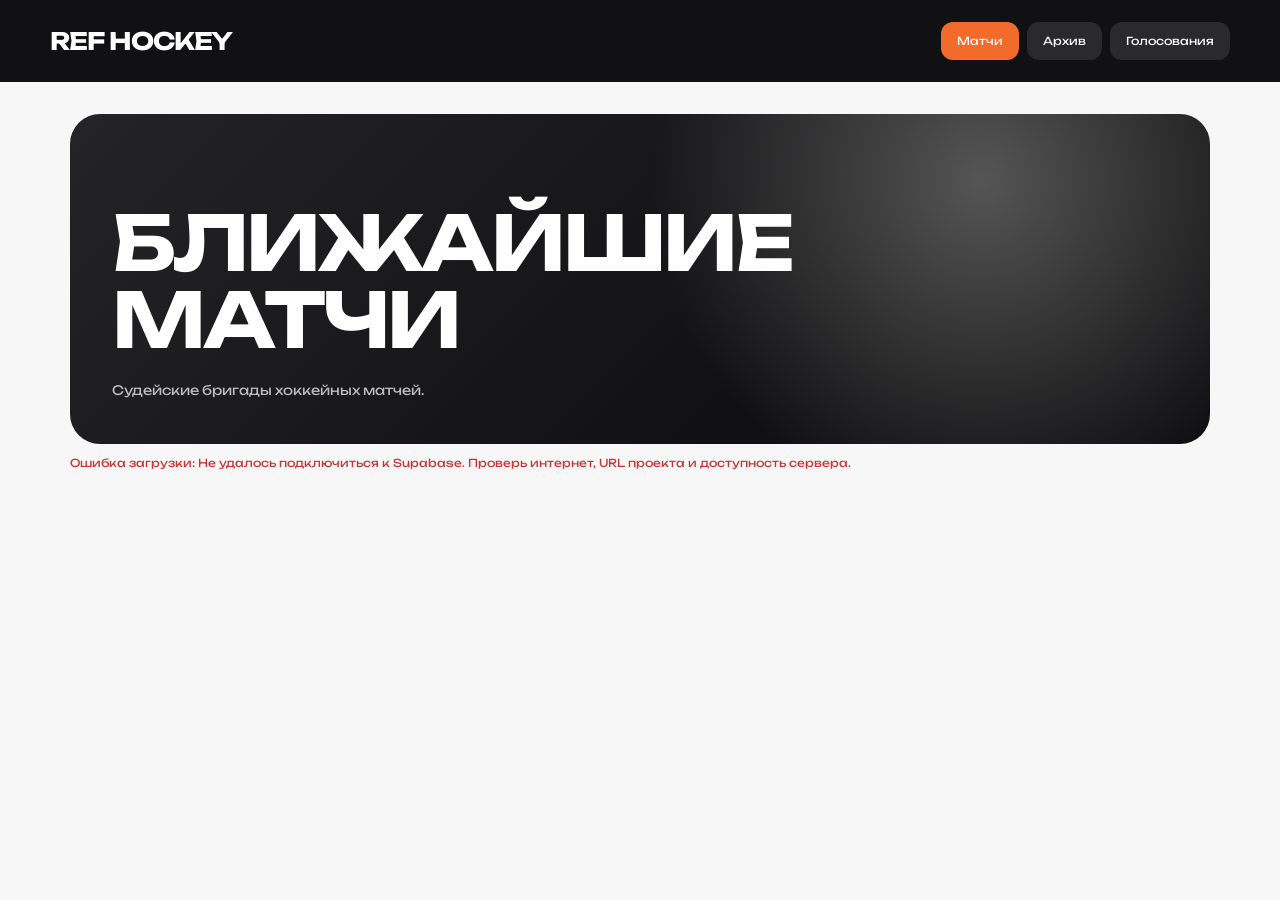
<file: index.html>
<!doctype html>
<html lang="ru">

<head>
<meta charset="UTF-8">
<meta name="viewport" content="width=device-width,initial-scale=1">
<title>REF HOCKEY</title>
<link rel="stylesheet" href="style.css">
</head>

<body>

<header class="top">
  <div class="top-inner">
    <a class="logo" href="index.html">REF HOCKEY</a>

    <nav class="nav">
      <a id="matchesTab" href="index.html">Матчи</a>
      <a id="archiveTab" href="index.html?archive=1">Архив</a>
      <a id="pollsTab" href="index.html?polls=1">Голосования</a>
    </nav>
  </div>
</header>

<main class="wrap">

  <section class="hero">
    <div>
      <h1 id="pageTitle">БЛИЖАЙШИЕ МАТЧИ</h1>
      <p id="pageSubtitle">Судейские бригады хоккейных матчей.</p>
    </div>
  </section>

  <section id="birthdayGreeting" hidden style="
    background:linear-gradient(135deg,#111113,#29272b);
    color:#fff;
    border:1px solid #f36b2b;
    border-radius:22px;
    padding:30px 24px;
    margin:22px 0 28px;
    text-align:center;
  ">
    <div style="font-size:34px;margin-bottom:12px;">🎂</div>

    <div style="
      color:#f36b2b;
      font-size:11px;
      letter-spacing:2px;
      margin-bottom:14px;
    ">18 ОКТЯБРЯ</div>

    <h2 style="
      font-size:clamp(22px,4vw,36px);
      line-height:1.3;
      margin:0 0 12px;
    ">С ДНЁМ РОЖДЕНИЯ!</h2>

    <div style="
      color:#f36b2b;
      font-size:clamp(19px,3vw,27px);
      font-weight:700;
      margin-bottom:8px;
    ">ИВАН ФРОЛОВ</div>

    <div style="color:#c5c5c8;font-size:12px;margin-bottom:20px;">
      Инспектор хоккейных судей
    </div>

    <div style="
      max-width:650px;
      margin:auto;
      font-size:13px;
      line-height:1.9;
      color:#eeeeef;
    ">
      Желаем крепкого здоровья, благополучия, успехов в работе,
      справедливых решений и новых достижений в хоккее!
      Пусть каждый сезон приносит поводы для гордости,
      а рядом всегда будет надёжная команда.
    </div>

    <div style="
      color:#f36b2b;
      font-size:10px;
      letter-spacing:3px;
      margin-top:24px;
    ">REF HOCKEY</div>
  </section>

  <div id="status" class="status">Загрузка...</div>

  <section id="matches" class="matches"></section>

  <section id="polls" class="polls hidden"></section>

</main>

<script src="config.js"></script>

<script>

"use strict";

/* --------------------------------
   РЕЖИМЫ СТРАНИЦЫ
-------------------------------- */

const params = new URLSearchParams(location.search);

const archiveMode = params.get("archive") === "1";
const pollsMode = params.get("polls") === "1";

const statusBox = document.getElementById("status");
const matchesBox = document.getElementById("matches");
const pollsBox = document.getElementById("polls");
const pageTitle = document.getElementById("pageTitle");
const pageSubtitle = document.getElementById("pageSubtitle");

const POLL_LOGIN_KEY = "ref_hockey_poll_login";

let currentRefereeLogin = "";
let currentRefereeId = null;
let currentRefereeName = "";

let selectedPollOptions = {};

/* --------------------------------
   ДЕНЬ РОЖДЕНИЯ
-------------------------------- */

function updateBirthdayGreeting(){

  const greeting =
    document.getElementById("birthdayGreeting");

  if(!greeting) return;

  const parts = new Intl.DateTimeFormat("en-GB", {
    timeZone:"Europe/Moscow",
    year:"numeric",
    month:"2-digit",
    day:"2-digit"
  }).formatToParts(new Date());

  const dateParts = {};

  parts.forEach(part => {
    dateParts[part.type] = part.value;
  });

  const today =
    `${dateParts.year}-${dateParts.month}-${dateParts.day}`;

  greeting.hidden = today !== "2026-10-18";
}

updateBirthdayGreeting();
setInterval(updateBirthdayGreeting,60000);

/* --------------------------------
   НАВИГАЦИЯ
-------------------------------- */

function renderNavigation(){

  document.getElementById("matchesTab")
    .classList.toggle("active",!archiveMode && !pollsMode);

  document.getElementById("archiveTab")
    .classList.toggle("active",archiveMode);

  document.getElementById("pollsTab")
    .classList.toggle("active",pollsMode);

  matchesBox.classList.toggle("hidden",pollsMode);
  pollsBox.classList.toggle("hidden",!pollsMode);

  if(pollsMode){

    pageTitle.textContent = "ГОЛОСОВАНИЯ";
    pageSubtitle.textContent =
      "Выбор судей. Результаты доступны в реальном времени.";

  }else if(archiveMode){

    pageTitle.textContent = "АРХИВ МАТЧЕЙ";
    pageSubtitle.textContent =
      "Завершённые хоккейные матчи и судейские бригады.";

  }else{

    pageTitle.textContent = "БЛИЖАЙШИЕ МАТЧИ";
    pageSubtitle.textContent =
      "Судейские бригады хоккейных матчей.";

  }
}

/* --------------------------------
   МАТЧИ И АРХИВ
-------------------------------- */

async function loadMatches(){

  try{

    const matches = await api(
      "matches?select=*&order=match_date.asc,match_time.asc"
    );

    const filtered = matches.filter(match =>
      archiveMode
        ? isArchived(match)
        : !isArchived(match)
    );

    statusBox.className = "status";
    statusBox.textContent = "";

    if(!filtered.length){

      matchesBox.innerHTML = `
        <div class="empty">
          ${
            archiveMode
              ? "В архиве пока нет матчей."
              : "Ближайших матчей пока нет."
          }
        </div>
      `;

      return;
    }

    matchesBox.innerHTML = filtered.map(match => `

      <article
        class="match-card"
        onclick="location.href='match.html?id=${encodeURIComponent(match.id)}'"
      >

        <div class="match-date">
          ${esc(formatDateWithWeekday(match.match_date))}
        </div>

        <div class="teams">
          ${esc(match.team1)}
          —
          ${esc(match.team2)}
        </div>

        <div class="match-meta">
          ${match.match_time ? esc(match.match_time) : ""}
          ${match.place ? `<br>${esc(match.place)}` : ""}
        </div>

      </article>

    `).join("");

  }catch(error){

    statusBox.className = "status error";
    statusBox.textContent =
      "Ошибка загрузки: " + error.message;

  }
}

/* --------------------------------
   ФОРМАТИРОВАНИЕ ДЕДЛАЙНА
-------------------------------- */

function formatPollDeadline(value){

  if(!value) return "Не указано";

  const date = new Date(value);

  if(Number.isNaN(date.getTime())){
    return "Не удалось определить дату";
  }

  return new Intl.DateTimeFormat("ru-RU",{
    timeZone:"Europe/Moscow",
    day:"2-digit",
    month:"long",
    year:"numeric",
    hour:"2-digit",
    minute:"2-digit"
  }).format(date) + " МСК";
}

/* --------------------------------
   ВХОД ПО ЛОГИНУ
-------------------------------- */

async function resolveRefereeLogin(login){

  const referees = await api(
    "referees?select=id,name&login=eq." +
    encodeURIComponent(login)
  );

  if(!referees || !referees.length){
    throw new Error("Судья с таким логином не найден.");
  }

  currentRefereeId = referees[0].id;
  currentRefereeName = referees[0].name || "Судья";
  currentRefereeLogin = login;

}

async function loginPollUser(event){

  event.preventDefault();

  const form = event.currentTarget;
  const input = form.elements.login;
  const button = form.querySelector("button");

  const login = input.value.trim().toUpperCase();

  if(!/^[A-Z]{2}[0-9]{2}$/.test(login)){

    statusBox.className = "status error";
    statusBox.textContent =
      "Введите логин из двух английских букв и двух цифр.";

    return;

  }

  button.disabled = true;
  button.textContent = "ПРОВЕРКА...";

  try{

    await resolveRefereeLogin(login);

    sessionStorage.setItem(POLL_LOGIN_KEY,login);

    selectedPollOptions = {};

    await loadPolls();

    statusBox.className = "status ok";
    statusBox.textContent =
      "Вход выполнен. Теперь можно выбирать варианты.";

  }catch(error){

    currentRefereeId = null;
    currentRefereeName = "";
    currentRefereeLogin = "";

    statusBox.className = "status error";
    statusBox.textContent = error.message;

    button.disabled = false;
    button.textContent = "ВОЙТИ";

  }

}

async function logoutPollUser(){

  sessionStorage.removeItem(POLL_LOGIN_KEY);

  currentRefereeLogin = "";
  currentRefereeId = null;
  currentRefereeName = "";

  selectedPollOptions = {};

  statusBox.className = "status";
  statusBox.textContent = "Вы вышли из аккаунта.";

  await loadPolls();

}

/* --------------------------------
   ПАНЕЛЬ ВХОДА
-------------------------------- */

function renderPollLogin(){

  if(currentRefereeId){

    return `

      <section class="poll-login-panel logged-in">

        <div class="poll-login-info">

          <div class="poll-login-label">
            ВЫ ВОШЛИ КАК
          </div>

          <div class="poll-login-name">
            ${esc(currentRefereeName)}
          </div>

          <div class="poll-login-code">
            ${esc(currentRefereeLogin)}
          </div>

        </div>

        <button
          class="poll-logout"
          type="button"
          onclick="logoutPollUser()"
        >
          ВЫЙТИ
        </button>

      </section>

    `;

  }

  return `

    <section class="poll-login-panel">

      <div class="poll-login-info">

        <div class="poll-login-label">
          УЧАСТИЕ В ГОЛОСОВАНИЯХ
        </div>

        <div class="poll-login-heading">
          Войдите по логину судьи
        </div>

        <div class="poll-login-description">
          Логин сохранится на этом устройстве до завершения сессии.
        </div>

      </div>

      <form
        class="poll-login-form"
        onsubmit="loginPollUser(event)"
      >

        <input
          name="login"
          type="text"
          maxlength="4"
          minlength="4"
          pattern="[A-Za-z]{2}[0-9]{2}"
          placeholder="Например, XJ70"
          autocomplete="off"
          autocapitalize="characters"
          required
          oninput="this.value=this.value.toUpperCase()"
        >

        <button class="btn" type="submit">
          ВОЙТИ
        </button>

      </form>

    </section>

  `;

}

/* --------------------------------
   ЗАГРУЗКА ГОЛОСОВАНИЙ
-------------------------------- */

async function loadPolls(){

  statusBox.className = "status";
  statusBox.textContent = "Загрузка голосований...";
  pollsBox.innerHTML = "";

  try{

    const savedLogin =
      sessionStorage.getItem(POLL_LOGIN_KEY);

    if(savedLogin){

      try{

        await resolveRefereeLogin(savedLogin);

      }catch(error){

        sessionStorage.removeItem(POLL_LOGIN_KEY);

        currentRefereeLogin = "";
        currentRefereeId = null;
        currentRefereeName = "";

      }

    }else{

      currentRefereeLogin = "";
      currentRefereeId = null;
      currentRefereeName = "";

    }

    const polls = await api(
      "polls?select=*&is_published=eq.true&order=created_at.desc"
    );

    const referees = await api(
      "referees?select=id,name&order=name.asc"
    );

    const refereeNames = new Map(
      referees.map(referee => [
        String(referee.id),
        referee.name
      ])
    );

    if(!polls || !polls.length){

      statusBox.textContent = "";

      pollsBox.innerHTML =
        renderPollLogin() + `
          <div class="empty">
            Опубликованных голосований пока нет.
          </div>
        `;

      return;

    }

    const pollData = await Promise.all(
      polls.map(async poll => {

        const [options,votes] = await Promise.all([

          api(
            "poll_options?select=id,poll_id,label,option_date,games_count,is_unavailable" +
            "&poll_id=eq." + encodeURIComponent(poll.id) +
            "&order=created_at.asc"
          ),

          api(
            "poll_votes?select=referee_id,option_id,updated_at" +
            "&poll_id=eq." + encodeURIComponent(poll.id)
          )

        ]);

        return {
          poll,
          options:options || [],
          votes:votes || []
        };

      })
    );

    selectedPollOptions = {};

    if(currentRefereeId){

      pollData.forEach(data => {

        selectedPollOptions[String(data.poll.id)] =
          data.votes
            .filter(vote =>
              String(vote.referee_id) === String(currentRefereeId)
            )
            .map(vote => String(vote.option_id));

      });

    }

    statusBox.textContent = "";

    pollsBox.innerHTML =
      renderPollLogin() +
      pollData.map(data =>
        renderPoll(data,refereeNames)
      ).join("");

  }catch(error){

    statusBox.className = "status error";
    statusBox.textContent =
      "Ошибка загрузки голосований: " + error.message;

    pollsBox.innerHTML = `
      <div class="empty">
        Не удалось загрузить голосования.
      </div>
    `;

  }

}

/* --------------------------------
   ОТРИСОВКА ОДНОГО ГОЛОСОВАНИЯ
-------------------------------- */

function renderPoll(data,refereeNames){

  const poll = data.poll;
  const options = data.options;
  const votes = data.votes;

  const closed =
    !poll.closes_at ||
    new Date(poll.closes_at).getTime() <= Date.now();

  // Считаем уникальных участников, а не количество выбранных вариантов.
  const participants = new Set(
    votes.map(vote => String(vote.referee_id))
  );

  const totalParticipants = participants.size;

  const myOptions =
    selectedPollOptions[String(poll.id)] || [];

  const votersByOption = new Map();

  options.forEach(option => {
    votersByOption.set(String(option.id),[]);
  });

  votes.forEach(vote => {

    const key = String(vote.option_id);

    if(!votersByOption.has(key)){
      votersByOption.set(key,[]);
    }

    const name =
      refereeNames.get(String(vote.referee_id)) ||
      "Судья";

    votersByOption.get(key).push(name);

  });

  const optionsHTML = options.map(option => {

    const optionVotes = votes.filter(
      vote => String(vote.option_id) === String(option.id)
    );

    const count = new Set(
      optionVotes.map(vote => String(vote.referee_id))
    ).size;

    const percent = totalParticipants
      ? Math.round(count / totalParticipants * 100)
      : 0;

    const voters = (votersByOption.get(String(option.id)) || [])
      .sort((a,b) => a.localeCompare(b,"ru"));

    const isSelected =
      myOptions.includes(String(option.id));

    const details = [];

    if(option.option_date){

      const date = new Date(
        option.option_date + "T00:00:00"
      );

      if(!Number.isNaN(date.getTime())){

        details.push(
          new Intl.DateTimeFormat("ru-RU",{
            day:"2-digit",
            month:"long"
          }).format(date)
        );

      }

    }

    if(Number(option.games_count) > 0){

      details.push(
        option.games_count + " " +
        getGamesWord(Number(option.games_count))
      );

    }

    const canChoose =
      !closed && Boolean(currentRefereeId);

    return `

      <label
        class="poll-option ${isSelected ? "is-selected" : ""} ${!canChoose ? "is-disabled" : ""}"
        data-poll-id="${esc(poll.id)}"
        data-option-id="${esc(option.id)}"
      >

        <input
          class="poll-option-input"
          type="checkbox"
          value="${esc(option.id)}"
          ${isSelected ? "checked" : ""}
          ${!canChoose ? "disabled" : ""}
          onchange="togglePollOption(${Number(poll.id)},${Number(option.id)},this)"
        >

        <div class="poll-option-content">

          <div class="poll-option-top">

            <div class="poll-option-name">
              ${esc(option.label)}
            </div>

            <div class="poll-option-right">

              <div class="poll-option-count">
                ${count} · ${percent}%
              </div>

              <span class="poll-checkmark"></span>

            </div>

          </div>

          ${
            details.length
              ? `<div class="poll-option-details">${details.map(esc).join(" · ")}</div>`
              : ""
          }

          <div class="poll-progress">
            <div
              class="poll-progress-fill"
              style="width:${percent}%"
            ></div>
          </div>

          <div class="poll-option-footer">

            <div class="poll-voters">

              ${
                voters.length
                  ? voters.map(name => `
                      <span class="poll-voter">
                        ${esc(name)}
                      </span>
                    `).join("")
                  : `<span class="poll-no-voters">Пока никто не выбрал этот вариант</span>`
              }

            </div>

            <span
              class="poll-your-choice"
              ${isSelected ? "" : "hidden"}
            >
              ВАШ ВЫБОР
            </span>

          </div>

        </div>

      </label>

    `;

  }).join("");

  return `

    <article class="poll-card" id="poll_${esc(poll.id)}">

      <div class="poll-card-head">

        <div class="poll-status ${closed ? "closed" : "open"}">
          ${closed ? "ЗАВЕРШЕНО" : "ИДЁТ ГОЛОСОВАНИЕ"}
        </div>

        <div class="poll-deadline">
          ${closed ? "Завершено" : "Завершится"}:
          ${esc(formatPollDeadline(poll.closes_at))}
        </div>

      </div>

      <h2 class="poll-title">
        ${esc(poll.title)}
      </h2>

      ${
        poll.description
          ? `<div class="poll-description">${esc(poll.description)}</div>`
          : ""
      }

      <div class="poll-total">

        <strong>${totalParticipants}</strong>

        <span>
          ${getParticipantsWord(totalParticipants)}
        </span>

      </div>

      <div class="poll-options">

        ${
          options.length
            ? optionsHTML
            : `<div class="poll-no-options">Варианты голосования не добавлены.</div>`
        }

      </div>

      ${
        !closed && options.length && currentRefereeId
          ? `
            <form
              class="poll-vote-form"
              onsubmit="submitPollVote(event,${Number(poll.id)})"
            >

              <div class="poll-form-title">
                ВАШ ВЫБОР
              </div>

              <div>
                <label for="poll_comment_${esc(poll.id)}">
                  Комментарий (необязательно)
                </label>

                <input
                  id="poll_comment_${esc(poll.id)}"
                  name="comment"
                  type="text"
                  maxlength="1000"
                  placeholder="Ваш комментарий"
                >
              </div>

              <button class="btn poll-submit" type="submit">
                СОХРАНИТЬ ВЫБОР
              </button>

              <div class="poll-form-note">
                Можно выбрать несколько вариантов.
                Выбор можно изменить до окончания голосования.
              </div>

            </form>
          `
          : !closed && options.length
            ? `
              <div class="poll-login-required">
                Войдите по логину судьи выше, чтобы выбрать варианты.
              </div>
            `
            : `
              <div class="poll-closed-note">
                Голосование завершено. Просмотр результатов доступен.
              </div>
            `
      }

    </article>

  `;

}

/* --------------------------------
   ИЗМЕНЕНИЕ ВЫБОРА
-------------------------------- */

function togglePollOption(pollId,optionId,checkbox){

  if(!currentRefereeId){

    checkbox.checked = false;
    return;

  }

  const pollKey = String(pollId);
  const optionKey = String(optionId);

  if(!selectedPollOptions[pollKey]){
    selectedPollOptions[pollKey] = [];
  }

  let selected = selectedPollOptions[pollKey];

  if(checkbox.checked){

    if(!selected.includes(optionKey)){
      selected.push(optionKey);
    }

  }else{

    selected = selected.filter(
      id => id !== optionKey
    );

  }

  selectedPollOptions[pollKey] = selected;

  const card = checkbox.closest(".poll-option");

  if(card){

    card.classList.toggle(
      "is-selected",
      checkbox.checked
    );

    const badge = card.querySelector(".poll-your-choice");

    if(badge){
      badge.hidden = !checkbox.checked;
    }

  }

}

/* --------------------------------
   СЛОВОФОРМЫ
-------------------------------- */

function getParticipantsWord(number){

  const n = Math.abs(number) % 100;
  const last = n % 10;

  if(n > 10 && n < 20) return "участников";
  if(last === 1) return "участник";
  if(last >= 2 && last <= 4) return "участника";

  return "участников";
}

function getGamesWord(number){

  const n = Math.abs(number) % 100;
  const last = n % 10;

  if(n > 10 && n < 20) return "игр";
  if(last === 1) return "игра";
  if(last >= 2 && last <= 4) return "игры";

  return "игр";
}

/* --------------------------------
   СОХРАНЕНИЕ ГОЛОСА
-------------------------------- */

async function submitPollVote(event,pollId){

  event.preventDefault();

  const form = event.currentTarget;
  const button = form.querySelector("button[type='submit']");

  if(!currentRefereeId || !currentRefereeLogin){

    statusBox.className = "status error";
    statusBox.textContent =
      "Сначала войдите по логину судьи.";

    return;

  }

  const selected =
    selectedPollOptions[String(pollId)] || [];

  if(!selected.length){

    statusBox.className = "status error";
    statusBox.textContent =
      "Выберите хотя бы один вариант.";

    return;

  }

  const comment = form.elements.comment.value.trim();

  button.disabled = true;
  button.textContent = "СОХРАНЕНИЕ...";

  try{

    const result = await api("rpc/cast_poll_vote",{
      method:"POST",
      body:JSON.stringify({

        p_login:currentRefereeLogin,
        p_poll_id:Number(pollId),
        p_option_ids:selected.map(Number),
        p_comment:comment || null

      })
    });

    if(result && result.success === false){

      throw new Error(
        result.message || "Не удалось сохранить выбор."
      );

    }

    await loadPolls();

    statusBox.className = "status ok";
    statusBox.textContent =
      result && result.message
        ? result.message
        : "Ваш выбор успешно сохранён.";

  }catch(error){

    statusBox.className = "status error";
    statusBox.textContent =
      "Не удалось сохранить выбор: " + error.message;

    button.disabled = false;
    button.textContent = "СОХРАНИТЬ ВЫБОР";

  }

}

/* --------------------------------
   ЗАПУСК
-------------------------------- */

renderNavigation();

if(pollsMode){

  loadPolls();

}else{

  loadMatches();

  // Проверка времени для автоматического
  // переноса матчей в архив.
  setInterval(loadMatches,30000);

}

</script>

</body>
</html>
</file>
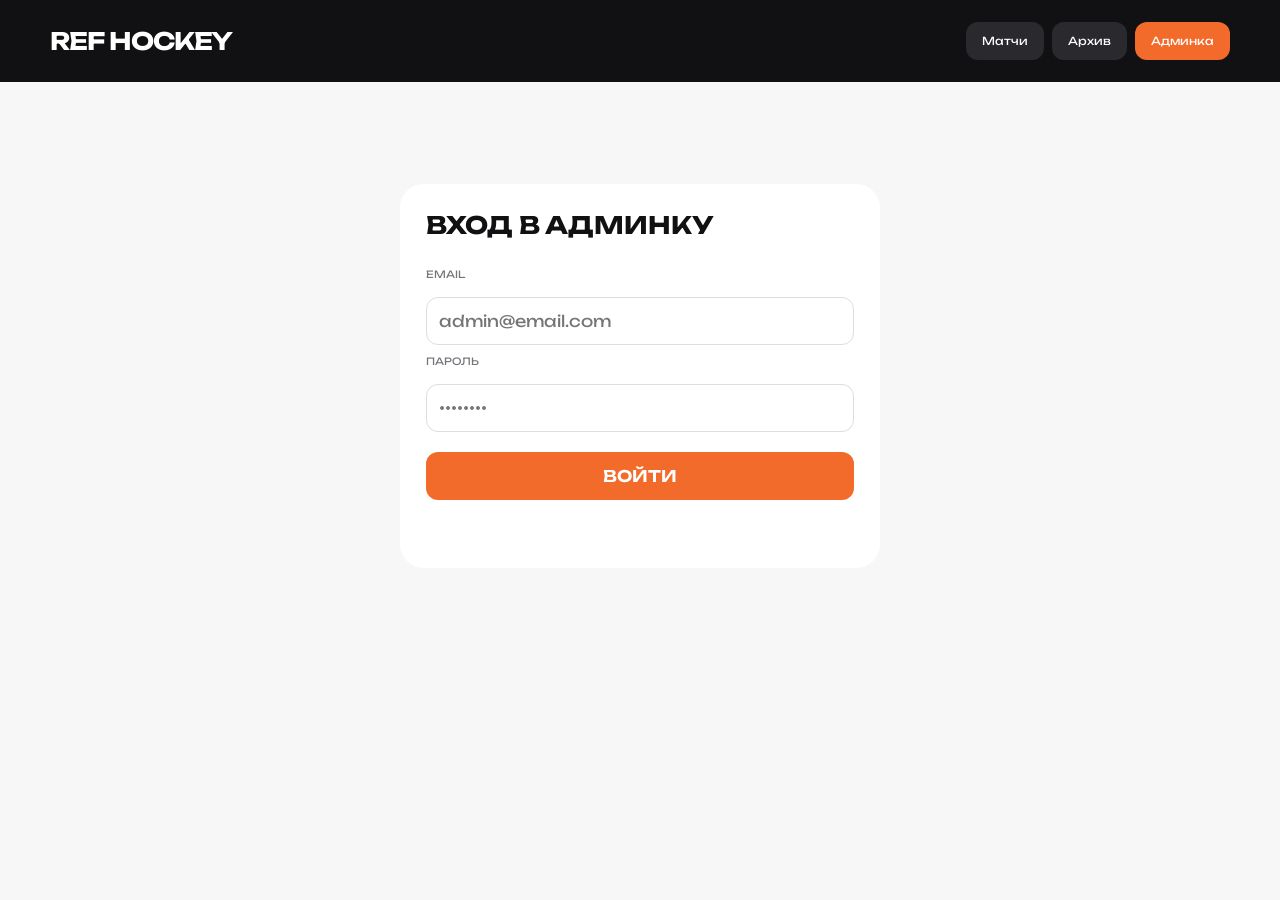
<file: admin.html>
<!doctype html>
<html lang="ru">
<head>
<meta charset="UTF-8">
<meta name="viewport" content="width=device-width,initial-scale=1">
<title>Админка — REF HOCKEY</title>
<link rel="stylesheet" href="style.css?v=5">

<style>
.admin-tabs{
  display:flex;
  gap:8px;
  flex-wrap:wrap;
  margin:20px 0;
}
.admin-tabs button{
  border:0;
  background:#e9e9eb;
  padding:13px 18px;
  border-radius:12px;
  cursor:pointer;
  font:inherit;
  font-size:10px;
}
.admin-tabs button.active{
  background:var(--orange);
  color:white;
}
.admin-section{display:none}
.admin-section.active{display:block}
.option-editor{
  border:1px solid #eee;
  border-radius:14px;
  padding:14px;
  margin:12px 0;
}
.option-editor-head{
  display:flex;
  justify-content:space-between;
  align-items:center;
  margin-bottom:12px;
  font-size:11px;
  font-weight:600;
}
.option-grid{
  display:grid;
  grid-template-columns:1fr 1fr;
  gap:10px;
}
.poll-admin-card{
  border:1px solid #eee;
  border-radius:16px;
  padding:17px;
  margin-bottom:12px;
}
.poll-admin-card h3{
  margin:0 0 8px;
  font-size:14px;
}
.poll-admin-meta{
  color:var(--muted);
  font-size:10px;
  line-height:1.9;
}
.poll-admin-actions{
  display:flex;
  gap:8px;
  flex-wrap:wrap;
  margin-top:13px;
}
.poll-result-option{
  padding:12px;
  border:1px solid #eee;
  border-radius:12px;
  margin:8px 0;
  font-size:11px;
}
.poll-result-vote{
  padding:10px 0;
  border-bottom:1px solid #eee;
  font-size:10px;
  line-height:1.8;
}
.poll-result-vote:last-child{border-bottom:0}
.remove-option{
  background:#f3e5e2;
  color:#a33;
  border:0;
  border-radius:8px;
  padding:7px 10px;
  cursor:pointer;
}
.poll-status{
  display:inline-block;
  padding:6px 9px;
  border-radius:7px;
  background:#eee;
  font-size:9px;
  margin-top:8px;
}
.poll-status.open{
  background:#e1f3e8;
  color:#16804b;
}
.poll-status.closed{
  background:#f5e4e1;
  color:#b33;
}
@media(max-width:600px){
  .option-grid{grid-template-columns:1fr}
}
</style>
</head>

<body>

<header class="top">
  <div class="top-inner">
    <a class="logo" href="index.html">REF HOCKEY</a>
    <nav class="nav">
      <a href="index.html">Матчи</a>
      <a href="index.html?archive=1">Архив</a>
      <a class="active" href="admin.html">Админка</a>
    </nav>
  </div>
</header>

<main class="wrap">

<!-- LOGIN -->

<section id="loginScreen" class="auth-box">
  <div class="panel auth-panel">
    <h1>ВХОД В АДМИНКУ</h1>

    <form id="loginForm">
      <label>EMAIL</label>
      <input id="loginEmail" type="email" required placeholder="admin@email.com">

      <label>ПАРОЛЬ</label>
      <input id="loginPassword" type="password" required placeholder="••••••••">

      <button class="btn" type="submit">ВОЙТИ</button>
    </form>

    <div id="loginStatus" class="status"></div>
  </div>
</section>

<!-- ADMIN -->

<section id="adminScreen" class="hidden">

  <div class="admin-head">
    <h1 class="section-title">АДМИНКА</h1>
    <button id="logoutButton" class="btn dark">ВЫЙТИ</button>
  </div>

  <div class="admin-tabs">
    <button class="active" data-tab="matchesSection">МАТЧИ</button>
    <button data-tab="refereesSection">РЕЕСТР СУДЕЙ</button>
    <button data-tab="pollsSection">ГОЛОСОВАНИЯ</button>
  </div>

  <!-- MATCHES -->

  <section id="matchesSection" class="admin-section active">

    <div class="panel">
      <h2 id="matchFormTitle">ДОБАВИТЬ МАТЧ</h2>

      <form id="matchForm">
        <div class="form-grid">

          <div>
            <label>КОМАНДА 1</label>
            <input id="team1" required placeholder="Челны">
          </div>

          <div>
            <label>КОМАНДА 2</label>
            <input id="team2" required placeholder="Нефтяник">
          </div>

          <div>
            <label>ДАТА</label>
            <input id="date" type="date" required>
            <div id="weekday" class="date-weekday"></div>
          </div>

          <div>
            <label>ВРЕМЯ</label>
            <input id="time" type="time">
          </div>

          <div class="full">
            <label>МЕСТО</label>
            <input id="place" placeholder="Лд Основной">
          </div>

          <div id="refFields" class="full"></div>

          <div class="full form-buttons">
            <button id="saveMatchButton" class="btn" type="submit">ДОБАВИТЬ МАТЧ</button>
            <button id="cancelEditButton" class="btn dark hidden" type="button">ОТМЕНА</button>
          </div>

        </div>
      </form>

      <div id="matchStatus" class="status"></div>
    </div>

    <section class="panel" style="margin-top:20px">
      <h2>МАТЧИ</h2>
      <div id="matchList" class="list"></div>
    </section>

  </section>

  <!-- REFEREES -->

  <section id="refereesSection" class="admin-section">

    <div class="panel">
      <h2>РЕЕСТР СУДЕЙ</h2>

      <form id="refForm">
        <label>ФИО СУДЬИ</label>
        <input id="refName" required placeholder="Иванов Иван Иванович">
        <br><br>
        <button class="btn" type="submit">ДОБАВИТЬ СУДЬЮ</button>
      </form>

      <div id="refStatus" class="status"></div>
      <div id="refList" class="list"></div>
    </div>

  </section>

  <!-- POLLS -->

  <section id="pollsSection" class="admin-section">

    <div class="panel">

      <h2>СОЗДАТЬ ГОЛОСОВАНИЕ</h2>

      <form id="pollForm">

        <label>НАЗВАНИЕ ГОЛОСОВАНИЯ</label>
        <input id="pollTitle" required maxlength="150" placeholder="Например: Детские игры">

        <br><br>

        <label>ОПИСАНИЕ (НЕОБЯЗАТЕЛЬНО)</label>
        <input id="pollDescription" maxlength="500" placeholder="Дополнительная информация">

        <br><br>

        <label>ДАТА И ВРЕМЯ ОКОНЧАНИЯ — МОСКВА</label>
        <input id="pollDeadline" type="datetime-local" required>

        <div class="status">
          Время окончания вводится по Москве (UTC+3).
        </div>

        <div class="divider" style="height:1px;background:#eee;margin:22px 0"></div>

        <h2 style="font-size:15px">ВАРИАНТЫ ОТВЕТА</h2>

        <div id="pollOptionsEditor"></div>

        <button id="addPollOption" class="btn dark" type="button">
          + ДОБАВИТЬ ВАРИАНТ
        </button>

        <div class="status">
          Вариант «Не смогу / пропускаю» создаётся автоматически.
        </div>

        <br>

        <button id="createPollButton" class="btn" type="submit">
          СОЗДАТЬ И ОПУБЛИКОВАТЬ
        </button>

      </form>

      <div id="pollStatus" class="status"></div>

    </div>

    <section class="panel" style="margin-top:20px">
      <h2>СОЗДАННЫЕ ГОЛОСОВАНИЯ</h2>
      <div id="pollList" class="list"></div>
    </section>

    <section id="pollDetails" class="panel hidden" style="margin-top:20px">
      <h2 id="pollDetailsTitle">РЕЗУЛЬТАТЫ</h2>
      <div id="pollDetailsContent"></div>
    </section>

  </section>

</section>

</main>

<script src="config.js"></script>

<script>
"use strict";

const roleFields = [
  ["Главный судья","ref1"],
  ["Главный судья","ref2"],
  ["Линейный судья","line1"],
  ["Линейный судья","line2"],
  ["Секретарь матча","secretary"],
  ["Информатор","announcer"],
  ["Судья при оштрафованных","penalty1"],
  ["Судья при оштрафованных","penalty2"],
  ["Судья за воротами","goal1"],
  ["Судья за воротами","goal2"]
];

let referees = [];
let editingMatchId = null;
let pollOptionCounter = 0;

const $ = id => document.getElementById(id);

/* AUTH */

function showAdmin(){
  $("loginScreen").classList.add("hidden");
  $("adminScreen").classList.remove("hidden");
}

function showLogin(){
  $("loginScreen").classList.remove("hidden");
  $("adminScreen").classList.add("hidden");
}

$("loginForm").addEventListener("submit",async event=>{
  event.preventDefault();

  $("loginStatus").className = "status";
  $("loginStatus").textContent = "Вход...";

  try{
    await login($("loginEmail").value.trim(),$("loginPassword").value);
    showAdmin();
    await loadRefs();
    await loadMatches();
    await loadPolls();
  }catch(error){
    $("loginStatus").className = "status error";
    $("loginStatus").textContent = error.message;
  }
});

$("logoutButton").addEventListener("click",async()=>{
  await logout();
  showLogin();
});

/* ADMIN TABS */

document.querySelectorAll(".admin-tabs button").forEach(button=>{
  button.addEventListener("click",()=>{
    document.querySelectorAll(".admin-tabs button").forEach(item=>item.classList.remove("active"));
    document.querySelectorAll(".admin-section").forEach(item=>item.classList.remove("active"));

    button.classList.add("active");
    $(button.dataset.tab).classList.add("active");

    if(button.dataset.tab === "pollsSection") loadPolls();
  });
});

/* REFEREES */

function renderRefFields(){
  $("refFields").innerHTML = roleFields.map(([label,key])=>`
    <div style="margin-bottom:10px">
      <label>${esc(label)}</label>
      <select id="${key}">
        <option value="">— не назначен —</option>
        ${referees.map(referee=>`
          <option value="${referee.id}">${esc(referee.name)}</option>
        `).join("")}
      </select>
    </div>
  `).join("");
}

async function loadRefs(){
  referees = await api("referees?select=id,name,login&order=name.asc");

  $("refList").innerHTML = referees.length
    ? referees.map(referee=>`
      <div class="list-item">
        <span>
          <b>${esc(referee.name)}</b><br>
          <small>ЛОГИН: ${esc(referee.login || "—")}</small>
        </span>
        <button class="small-btn" onclick="deleteRef(${Number(referee.id)})">Удалить</button>
      </div>
    `).join("")
    : `<div class="empty">Реестр пуст.</div>`;

  renderRefFields();
}

async function deleteRef(id){
  if(!confirm("Удалить судью из реестра?")) return;

  try{
    await api(`referees?id=eq.${id}`,{method:"DELETE"});
    await loadRefs();
  }catch(error){
    alert("Ошибка: "+error.message);
  }
}

$("refForm").addEventListener("submit",async event=>{
  event.preventDefault();

  try{
    await api("referees",{
      method:"POST",
      headers:{"Prefer":"return=minimal"},
      body:JSON.stringify({name:$("refName").value.trim()})
    });

    $("refName").value = "";
    $("refStatus").className = "status ok";
    $("refStatus").textContent = "Судья добавлен. Логин назначен автоматически.";
    await loadRefs();

  }catch(error){
    $("refStatus").className = "status error";
    $("refStatus").textContent = "Ошибка: "+error.message;
  }
});

/* MATCHES */

$("date").addEventListener("change",()=>{
  $("weekday").textContent = $("date").value ? getWeekday($("date").value) : "";
});

function resetMatchForm(){
  editingMatchId = null;
  $("matchForm").reset();
  $("matchFormTitle").textContent = "ДОБАВИТЬ МАТЧ";
  $("saveMatchButton").textContent = "ДОБАВИТЬ МАТЧ";
  $("cancelEditButton").classList.add("hidden");
  $("weekday").textContent = "";
  renderRefFields();
}

function editMatch(match){
  editingMatchId = match.id;

  $("matchFormTitle").textContent = "РЕДАКТИРОВАТЬ МАТЧ";
  $("saveMatchButton").textContent = "СОХРАНИТЬ ИЗМЕНЕНИЯ";
  $("cancelEditButton").classList.remove("hidden");

  $("team1").value = match.team1 || "";
  $("team2").value = match.team2 || "";
  $("date").value = match.match_date || "";
  $("time").value = match.match_time || "";
  $("place").value = match.place || "";
  $("weekday").textContent = match.match_date ? getWeekday(match.match_date) : "";

  roleFields.forEach(([,key])=>{
    const select = $(key);
    if(select) select.value = match[key] ? String(match[key]) : "";
  });

  window.scrollTo({top:0,behavior:"smooth"});
}

$("cancelEditButton").addEventListener("click",resetMatchForm);

$("matchForm").addEventListener("submit",async event=>{
  event.preventDefault();

  const status = $("matchStatus");

  const data = {
    team1:$("team1").value.trim(),
    team2:$("team2").value.trim(),
    match_date:$("date").value || null,
    match_time:$("time").value || null,
    place:$("place").value.trim() || null
  };

  roleFields.forEach(([,key])=>{
    const value = $(key)?.value;
    data[key] = value ? Number(value) : null;
  });

  try{
    if(editingMatchId){
      await api(`matches?id=eq.${editingMatchId}`,{
        method:"PATCH",
        headers:{"Prefer":"return=minimal"},
        body:JSON.stringify(data)
      });
      status.textContent = "Матч изменён.";
    }else{
      await api("matches",{
        method:"POST",
        headers:{"Prefer":"return=minimal"},
        body:JSON.stringify(data)
      });
      status.textContent = "Матч добавлен.";
    }

    status.className = "status ok";
    resetMatchForm();
    await loadMatches();

  }catch(error){
    status.className = "status error";
    status.textContent = "Ошибка: "+error.message;
  }
});

async function loadMatches(){
  const box = $("matchList");

  try{
    const matches = await api("matches?select=*&order=match_date.asc,match_time.asc");

    box.innerHTML = matches.length
      ? matches.map(match=>`
        <div class="list-item">
          <span>
            <b>${esc(match.team1)} — ${esc(match.team2)}</b><br>
            ${esc(formatDateWithWeekday(match.match_date))}
            · ${esc(match.match_time || "")}
            · ${esc(match.place || "")}<br>
            <small>${isArchived(match) ? "АРХИВ" : "ПРЕДСТОЯЩИЙ"}</small>
          </span>
          <div style="display:flex;gap:7px;flex-wrap:wrap">
            <a class="small-btn" href="match.html?id=${Number(match.id)}">Открыть</a>
            <button class="small-btn" onclick="editMatchById(${Number(match.id)})">Изменить</button>
            <button class="small-btn" onclick="deleteMatch(${Number(match.id)})">Удалить</button>
          </div>
        </div>
      `).join("")
      : `<div class="empty">Матчей пока нет.</div>`;

    window.matchCache = matches;

  }catch(error){
    box.innerHTML = `<div class="status error">Ошибка: ${esc(error.message)}</div>`;
  }
}

function editMatchById(id){
  const match = (window.matchCache || []).find(item=>Number(item.id)===Number(id));
  if(match) editMatch(match);
}

async function deleteMatch(id){
  if(!confirm("Удалить матч?")) return;

  try{
    await api(`matches?id=eq.${id}`,{method:"DELETE"});
    await loadMatches();
  }catch(error){
    alert("Ошибка: "+error.message);
  }
}

/* POLL OPTION EDITOR */

function addPollOption(){
  const id = ++pollOptionCounter;

  const wrapper = document.createElement("div");
  wrapper.className = "option-editor";
  wrapper.dataset.optionId = id;

  wrapper.innerHTML = `
    <div class="option-editor-head">
      <span>ВАРИАНТ ${id}</span>
      <button type="button" class="remove-option">УДАЛИТЬ</button>
    </div>

    <div class="option-grid">
      <div>
        <label>ДАТА ИГР</label>
        <input class="option-date" type="date" required>
      </div>
      <div>
        <label>КОЛИЧЕСТВО ИГР</label>
        <input class="option-games" type="number" min="1" max="99" value="1" required>
      </div>
    </div>
  `;

  wrapper.querySelector(".remove-option").addEventListener("click",()=>wrapper.remove());
  $("pollOptionsEditor").appendChild(wrapper);
}

$("addPollOption").addEventListener("click",addPollOption);

function formatMoscowDateTime(value){
  if(!value) return "";

  const date = new Date(value);

  return new Intl.DateTimeFormat("ru-RU",{
    timeZone:"Europe/Moscow",
    day:"2-digit",
    month:"2-digit",
    year:"numeric",
    hour:"2-digit",
    minute:"2-digit"
  }).format(date);
}

function moscowInputToISO(value){
  if(!value) throw new Error("Укажи дату окончания голосования.");

  const date = new Date(value+":00+03:00");

  if(Number.isNaN(date.getTime())) throw new Error("Неверная дата окончания.");

  return date.toISOString();
}

function pollIsClosed(poll){
  return new Date(poll.closes_at).getTime() <= Date.now();
}

function pollStatusLabel(poll){
  if(pollIsClosed(poll)) return "ЗАКРЫТО";
  return poll.is_published ? "ОПУБЛИКОВАНО" : "ЧЕРНОВИК";
}

/* CREATE POLL */

$("pollForm").addEventListener("submit",async event=>{
  event.preventDefault();

  const status = $("pollStatus");
  const button = $("createPollButton");

  const optionRows = [...$("pollOptionsEditor").querySelectorAll(".option-editor")];

  if(!optionRows.length){
    status.className = "status error";
    status.textContent = "Добавь хотя бы один вариант ответа.";
    return;
  }

  const options = optionRows.map(row=>{
    const date = row.querySelector(".option-date").value;
    const games = Number(row.querySelector(".option-games").value);

    if(!date || !Number.isInteger(games) || games < 1 || games > 99){
      throw new Error("Проверь даты и количество игр во всех вариантах.");
    }

    return {
      label:`${formatDate(date)} — ${games} ${gamesWord(games)}`,
      option_date:date,
      games_count:games,
      is_unavailable:false
    };
  });

  try{
    button.disabled = true;
    button.textContent = "СОЗДАНИЕ...";
    status.className = "status";
    status.textContent = "Создаём голосование...";

    const deadline = moscowInputToISO($("pollDeadline").value);

    if(new Date(deadline).getTime() <= Date.now()){
      throw new Error("Дата окончания должна быть в будущем.");
    }

    const created = await api("polls",{
      method:"POST",
      headers:{"Prefer":"return=representation"},
      body:JSON.stringify({
        title:$("pollTitle").value.trim(),
        description:$("pollDescription").value.trim() || null,
        closes_at:deadline,
        is_published:false
      })
    });

    const poll = Array.isArray(created) ? created[0] : created;

    if(!poll?.id) throw new Error("Голосование создано, но ID не получен.");

    await api("poll_options",{
      method:"POST",
      headers:{"Prefer":"return=minimal"},
      body:JSON.stringify(options.map(option=>({
        poll_id:poll.id,
        ...option
      })))
    });

    await api(`polls?id=eq.${poll.id}`,{
      method:"PATCH",
      headers:{"Prefer":"return=minimal"},
      body:JSON.stringify({is_published:true})
    });

    $("pollForm").reset();
    $("pollOptionsEditor").innerHTML = "";
    addPollOption();

    status.className = "status ok";
    status.textContent = "Голосование опубликовано.";

    await loadPolls();

  }catch(error){
    status.className = "status error";
    status.textContent = "Ошибка: "+error.message;
  }finally{
    button.disabled = false;
    button.textContent = "СОЗДАТЬ И ОПУБЛИКОВАТЬ";
  }
});

function gamesWord(number){
  const n = Math.abs(number)%100;
  const last = n%10;

  if(n>10 && n<20) return "игр";
  if(last===1) return "игра";
  if(last>=2 && last<=4) return "игры";
  return "игр";
}

/* LOAD POLLS */

async function loadPolls(){
  const box = $("pollList");

  try{
    const polls = await api("polls?select=*&order=created_at.desc");

    box.innerHTML = polls.length
      ? polls.map(poll=>`
        <article class="poll-admin-card">
          <h3>${esc(poll.title)}</h3>

          <div class="poll-admin-meta">
            ${esc(poll.description || "")}<br>
            Окончание: ${esc(formatMoscowDateTime(poll.closes_at))} МСК
          </div>

          <span class="poll-status ${pollIsClosed(poll) ? "closed" : "open"}">
            ${esc(pollStatusLabel(poll))}
          </span>

          <div class="poll-admin-actions">
            <button class="small-btn" onclick="showPollResults(${Number(poll.id)})">Результаты</button>
            ${!pollIsClosed(poll) ? `<button class="small-btn" onclick="closePoll(${Number(poll.id)})">Закрыть досрочно</button>` : ""}
          </div>
        </article>
      `).join("")
      : `<div class="empty">Голосований пока нет.</div>`;

  }catch(error){
    box.innerHTML = `<div class="status error">Ошибка загрузки: ${esc(error.message)}</div>`;
  }
}

/* CLOSE POLL */

async function closePoll(id){
  if(!confirm("Досрочно закрыть голосование?")) return;

  try{
    const closedAt = new Date(Date.now()-5000).toISOString();

    await api(`polls?id=eq.${id}`,{
      method:"PATCH",
      headers:{"Prefer":"return=minimal"},
      body:JSON.stringify({closes_at:closedAt})
    });

    await loadPolls();
    await showPollResults(id);

  }catch(error){
    alert("Ошибка: "+error.message);
  }
}

/* POLL RESULTS */

async function showPollResults(pollId){
  const section = $("pollDetails");
  const content = $("pollDetailsContent");

  section.classList.remove("hidden");
  content.innerHTML = `<div class="status">Загрузка результатов...</div>`;

  try{
    const [pollRows,options,votes,refs] = await Promise.all([
      api(`polls?select=*&id=eq.${pollId}`),
      api(`poll_options?select=*&poll_id=eq.${pollId}&order=created_at.asc`),
      api(`poll_votes?select=*&poll_id=eq.${pollId}&order=updated_at.desc`),
      api("referees?select=id,name,login&order=name.asc")
    ]);

    const poll = pollRows[0];

    if(!poll) throw new Error("Голосование не найдено.");

    $("pollDetailsTitle").textContent = "РЕЗУЛЬТАТЫ: "+poll.title;

    const refMap = new Map(refs.map(ref=>[String(ref.id),ref]));
    const totalVotes = votes.length;

    content.innerHTML = `
      <div class="poll-admin-meta">
        Всего проголосовало: <b>${totalVotes}</b><br>
        Окончание: ${esc(formatMoscowDateTime(poll.closes_at))} МСК
      </div>

      <h3 style="font-size:13px;margin-top:22px">ВАРИАНТЫ И РЕЗУЛЬТАТЫ</h3>

      ${options.map(option=>{
        const optionVotes = votes.filter(vote=>String(vote.option_id)===String(option.id));
        const percent = totalVotes ? Math.round(optionVotes.length/totalVotes*100) : 0;

        return `
          <div class="poll-result-option">
            <b>${esc(option.label)}</b>
            <div style="color:var(--muted);margin-top:6px">
              ${optionVotes.length} голосов · ${percent}%
            </div>
            <div style="height:6px;background:#eee;border-radius:10px;margin-top:9px;overflow:hidden">
              <div style="height:100%;width:${percent}%;background:var(--orange)"></div>
            </div>
          </div>
        `;
      }).join("")}

      <h3 style="font-size:13px;margin-top:24px">СПИСОК ГОЛОСОВ</h3>

      ${votes.length ? votes.map(vote=>{
        const referee = refMap.get(String(vote.referee_id));
        const option = options.find(item=>String(item.id)===String(vote.option_id));

        return `
          <div class="poll-result-vote">
            <b>${esc(referee?.name || "Неизвестный судья")}</b>
            <br>
            Логин: ${esc(referee?.login || "—")}
            <br>
            Ответ: ${esc(option?.label || "Неизвестный вариант")}
            ${vote.comment ? `<br>Комментарий: ${esc(vote.comment)}` : ""}
            <br>
            <span style="color:var(--muted)">
              ${esc(formatMoscowDateTime(vote.updated_at))} МСК
            </span>
          </div>
        `;
      }).join("") : `<div class="empty">Голосов пока нет.</div>`}
    `;

    section.scrollIntoView({behavior:"smooth",block:"start"});

  }catch(error){
    content.innerHTML = `<div class="status error">Ошибка: ${esc(error.message)}</div>`;
  }
}

/* START */

async function startAdmin(){
  showAdmin();

  try{
    await loadRefs();
    await loadMatches();
    await loadPolls();
  }catch(error){
    console.error(error);
    showLogin();
  }
}

if(getSession()){
  startAdmin();
}else{
  showLogin();
}

addPollOption();
</script>

</body>
</html>
</file>
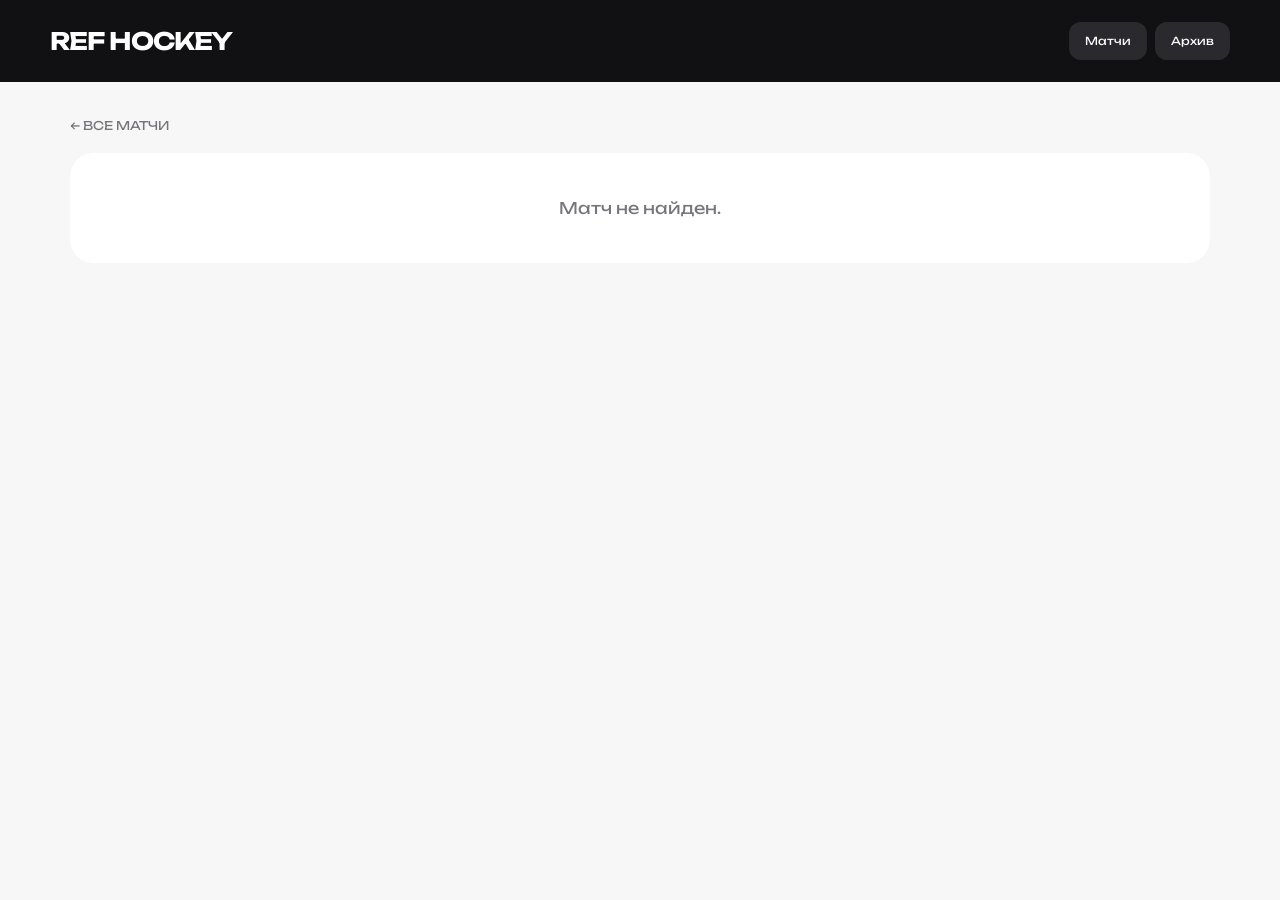
<file: match.html>
<!doctype html>
<html lang="ru">

<head>

<meta charset="UTF-8">

<meta
  name="viewport"
  content="width=device-width,initial-scale=1"
>

<title>Матч — REF HOCKEY</title>

<link rel="stylesheet" href="style.css?v=4">

</head>

<body>

<header class="top">

  <div class="top-inner">

    <a class="logo" href="index.html">
      REF HOCKEY
    </a>

    <nav class="nav">

      <a href="index.html">
        Матчи
      </a>

      <a href="index.html?archive=1">
        Архив
      </a>

    </nav>

  </div>

</header>


<main class="wrap">

  <a
    class="back"
    href="index.html"
  >
    ← ВСЕ МАТЧИ
  </a>


  <div id="content"></div>

</main>


<script src="config.js"></script>

<script>

const roles = [

  ["Главный судья","ref1"],

  ["Главный судья","ref2"],

  ["Линейный судья","line1"],

  ["Линейный судья","line2"],

  ["Секретарь матча","secretary"],

  ["Информатор","announcer"],

  ["Судья при оштрафованных","penalty1"],

  ["Судья при оштрафованных","penalty2"],

  ["Судья за воротами","goal1"],

  ["Судья за воротами","goal2"]

];


async function load(){

  const id =
    new URLSearchParams(location.search)
      .get("id");


  const box =
    document.getElementById("content");


  if(!id){

    box.innerHTML =
      '<div class="empty">Матч не найден.</div>';

    return;

  }


  try{

    const matches =
      await api(
        `matches?id=eq.${encodeURIComponent(id)}&select=*`
      );


    if(!matches.length){

      box.innerHTML =
        '<div class="empty">Матч не найден.</div>';

      return;

    }


    const match =
      matches[0];


    const ids =
      roles
        .map(role => match[role[1]])
        .filter(Boolean);


    let referees = [];


    if(ids.length){

      referees =
        await api(
          `referees?id=in.(${ids.join(",")})&select=id,name`
        );

    }


    const names = {};


    referees.forEach(referee => {

      names[referee.id] =
        referee.name;

    });


    const rows =
      roles

        .filter(role =>
          match[role[1]] &&
          names[match[role[1]]]
        )

        .map(role => `

          <div class="ref-row">

            <div class="role">
              ${esc(role[0])}
            </div>

            <div class="person">
              ${esc(names[match[role[1]]])}
            </div>

          </div>

        `)

        .join("");


    const archived =
      isArchived(match);


    box.innerHTML = `

      <section class="match-head">

        <div class="date">

          ${esc(
            formatDateWithWeekday(
              match.match_date
            )
          )}

        </div>


        <h1>

          ${esc(match.team1)}
          —
          ${esc(match.team2)}

        </h1>


        <div class="meta">

          ${
            match.match_time
              ? esc(match.match_time)
              : ""
          }

          ${
            match.place
              ? `<br>${esc(match.place)}`
              : ""
          }

        </div>

      </section>


      <section class="brigade">

        <h2>
          СУДЕЙСКАЯ БРИГАДА
        </h2>

        ${
          rows ||
          '<div class="empty">Состав бригады пока не указан.</div>'
        }

      </section>

    `;

  }catch(error){

    box.innerHTML =
      `<div class="empty">
        Ошибка: ${esc(error.message)}
      </div>`;

  }

}


load();

</script>

</body>

</html>
</file>
<file: style.css>
@import url('https://fonts.googleapis.com/css2?family=Unbounded:wght@400;500;600;700&display=swap');

:root{
  --black:#111113;
  --dark:#1b1a1d;
  --gray:#e9e9eb;
  --muted:#77757b;
  --white:#fff;
  --orange:#f36b2b;
  --orange2:#ff7a36;
  --line:#dedde0;
}

*{box-sizing:border-box}
html,body{margin:0;padding:0}

body{
  font-family:'Unbounded',Arial,sans-serif;
  background:#f7f7f7;
  color:var(--black);
}

button,input,select{font:inherit}
a{text-decoration:none;color:inherit}

.top{
  background:var(--black);
  color:#fff;
  padding:22px 24px;
  position:sticky;
  top:0;
  z-index:20;
}

.top-inner{
  max-width:1180px;
  margin:auto;
  display:flex;
  align-items:center;
  justify-content:space-between;
  gap:20px;
}

.logo{
  font-size:24px;
  font-weight:700;
  letter-spacing:-1px;
}

.nav{
  display:flex;
  gap:8px;
  flex-wrap:wrap;
}

.nav a,.nav button{
  border:0;
  background:#2a292d;
  color:#fff;
  padding:12px 16px;
  border-radius:12px;
  cursor:pointer;
  font-size:11px;
}

.nav .active,.nav a:hover,.nav button:hover{
  background:var(--orange);
}

.wrap{
  max-width:1180px;
  margin:auto;
  padding:32px 20px 70px;
}

.hero{
  min-height:330px;
  border-radius:30px;
  padding:42px;
  display:flex;
  align-items:flex-end;
  background:
    radial-gradient(circle at 80% 20%,#555 0,transparent 35%),
    linear-gradient(135deg,#242326,#111113 65%);
  color:#fff;
  overflow:hidden;
}

.hero h1{
  margin:0;
  max-width:850px;
  font-size:clamp(32px,6vw,76px);
  line-height:1.02;
  letter-spacing:-3px;
}

.hero p{
  color:#bbb;
  margin:20px 0 0;
  font-size:13px;
  line-height:1.8;
}

.section-title{
  margin:52px 0 22px;
  font-size:28px;
  letter-spacing:-1.5px;
}

.filters{
  display:flex;
  gap:10px;
  overflow:auto;
  padding-bottom:5px;
}

.filter{
  border:0;
  background:#e7e7e9;
  padding:14px 22px;
  border-radius:999px;
  cursor:pointer;
  white-space:nowrap;
}

.filter.active{
  background:var(--orange);
  color:#fff;
}

.matches{
  display:grid;
  grid-template-columns:repeat(2,minmax(0,1fr));
  gap:18px;
}

.match-card{
  background:#fff;
  border:1px solid #eee;
  border-radius:24px;
  padding:26px;
  cursor:pointer;
  transition:.18s;
}

.match-card:hover{
  transform:translateY(-3px);
  box-shadow:0 12px 35px #00000012;
}

.match-date{
  font-size:12px;
  color:var(--muted);
  margin-bottom:24px;
}

.teams{
  font-size:24px;
  font-weight:700;
  line-height:1.25;
}

.match-meta{
  margin-top:22px;
  color:var(--muted);
  font-size:12px;
  line-height:2;
}

.empty{
  background:#fff;
  border-radius:24px;
  padding:45px;
  text-align:center;
  color:var(--muted);
  grid-column:1/-1;
}

.back{
  display:inline-block;
  margin-bottom:20px;
  color:var(--muted);
  font-size:12px;
}

.match-head{
  background:var(--black);
  color:#fff;
  border-radius:16px;
  padding:18px 20px;
  margin-bottom:14px;
}

.match-head .date{
  color:#aaa;
  font-size:10px;
  margin-bottom:14px;
}

.match-head h1{
  margin:0;
  font-size:clamp(21px,5vw,48px);
  line-height:1.15;
}

.match-head .meta{
  margin-top:14px;
  color:#ccc;
  font-size:10px;
  line-height:2;
}

.brigade{
  background:#fff;
  border-radius:14px;
  padding:14px;
}

.brigade h2{
  margin:0 0 10px;
  font-size:14px;
}

.ref-row{
  display:grid;
  grid-template-columns:125px 1fr;
  gap:8px;
  padding:8px 0;
  border-bottom:1px solid var(--line);
}

.ref-row:last-child{border-bottom:0}

.role{
  color:var(--muted);
  font-size:9px;
  line-height:1.4;
}

.person{
  font-size:10px;
  font-weight:600;
  line-height:1.4;
}

.admin-grid{
  display:grid;
  grid-template-columns:1fr 1fr;
  gap:20px;
}

.panel{
  background:#fff;
  border-radius:24px;
  padding:26px;
}

.panel h2{
  margin:0 0 20px;
  font-size:20px;
}

.form-grid{
  display:grid;
  grid-template-columns:1fr 1fr;
  gap:12px;
}

label{
  display:block;
  font-size:10px;
  color:var(--muted);
  margin-bottom:7px;
}

input,select{
  width:100%;
  border:1px solid #ddd;
  border-radius:12px;
  background:#fff;
  padding:13px 12px;
  outline:none;
}

input:focus,select:focus{
  border-color:var(--orange);
}

.full{grid-column:1/-1}

.btn{
  border:0;
  border-radius:12px;
  padding:14px 18px;
  background:var(--orange);
  color:#fff;
  cursor:pointer;
  font-weight:600;
}

.btn.dark{background:var(--black)}
.btn.danger{background:#d94141}

.btn:disabled{
  opacity:.55;
  cursor:not-allowed;
}

.list{
  display:flex;
  flex-direction:column;
  gap:8px;
}

.list-item{
  display:flex;
  align-items:center;
  justify-content:space-between;
  gap:12px;
  border:1px solid #eee;
  border-radius:14px;
  padding:12px 14px;
}

.list-item span{font-size:12px}

.small-btn{
  border:0;
  background:#eee;
  border-radius:9px;
  padding:8px 10px;
  cursor:pointer;
}

.small-btn:hover{background:#ddd}

.status{
  margin:12px 0;
  font-size:11px;
  color:var(--muted);
  min-height:18px;
}

.status.error{color:#c33}
.status.ok{color:#16804b}

.hidden{display:none!important}

.auth-box{
  max-width:480px;
  margin:70px auto 0;
}

.auth-panel h1{
  margin:0 0 28px;
  font-size:24px;
}

.auth-panel form{
  display:flex;
  flex-direction:column;
  gap:10px;
}

.auth-panel .btn{margin-top:10px}

.admin-head{
  display:flex;
  align-items:center;
  justify-content:space-between;
  gap:15px;
}

.admin-head .section-title{
  margin:10px 0 22px;
}

.date-weekday{
  margin-top:7px;
  color:var(--orange);
  font-size:9px;
  min-height:13px;
  text-transform:lowercase;
}

.form-buttons{
  display:flex;
  gap:10px;
  flex-wrap:wrap;
}

/* --------------------------------
   ГОЛОСОВАНИЯ
-------------------------------- */

.polls{
  display:flex;
  flex-direction:column;
  gap:20px;
  margin-top:28px;
}

/* ЕДИНЫЙ ВХОД */

.poll-login-panel{
  display:flex;
  align-items:center;
  justify-content:space-between;
  gap:22px;
  padding:23px 25px;
  background:#fff;
  border:1px solid #eaeaec;
  border-radius:20px;
}

.poll-login-info{
  min-width:0;
}

.poll-login-label{
  color:var(--orange);
  font-size:9px;
  font-weight:700;
  letter-spacing:1.3px;
  margin-bottom:10px;
}

.poll-login-heading{
  font-size:17px;
  font-weight:700;
  line-height:1.4;
}

.poll-login-description{
  margin-top:8px;
  color:var(--muted);
  font-size:10px;
  line-height:1.7;
}

.poll-login-form{
  display:flex;
  align-items:center;
  gap:9px;
  width:min(100%,390px);
}

.poll-login-form input{
  min-width:0;
  font-size:12px;
  padding:14px;
  text-transform:uppercase;
}

.poll-login-form .btn{
  flex-shrink:0;
  font-size:10px;
}

.poll-login-panel.logged-in{
  background:#171619;
  border-color:#171619;
  color:#fff;
}

.poll-login-panel.logged-in .poll-login-label{
  color:var(--orange2);
}

.poll-login-name{
  font-size:17px;
  font-weight:700;
  line-height:1.5;
}

.poll-login-code{
  margin-top:5px;
  color:#aaa;
  font-size:10px;
  letter-spacing:1px;
}

.poll-logout{
  flex-shrink:0;
  padding:12px 17px;
  border:1px solid #48464b;
  border-radius:10px;
  background:#29272b;
  color:#fff;
  font-size:10px;
  font-weight:700;
  cursor:pointer;
  transition:.18s;
}

.poll-logout:hover{
  background:var(--orange);
  border-color:var(--orange);
}

/* КАРТОЧКА ГОЛОСОВАНИЯ */

.poll-card{
  background:#fff;
  border:1px solid #eaeaec;
  border-radius:24px;
  padding:28px;
  overflow:hidden;
}

.poll-card-head{
  display:flex;
  align-items:center;
  justify-content:space-between;
  flex-wrap:wrap;
  gap:12px;
  margin-bottom:22px;
}

.poll-status{
  display:inline-flex;
  align-items:center;
  border-radius:8px;
  padding:9px 12px;
  font-size:9px;
  font-weight:700;
  letter-spacing:.5px;
}

.poll-status.open{
  background:#fff0e8;
  color:#e65d20;
}

.poll-status.closed{
  background:#eeeeef;
  color:#77757b;
}

.poll-deadline{
  color:var(--muted);
  font-size:10px;
  line-height:1.7;
}

.poll-title{
  margin:0;
  font-size:clamp(20px,3vw,30px);
  line-height:1.3;
  letter-spacing:-1px;
}

.poll-description{
  margin-top:12px;
  color:var(--muted);
  font-size:11px;
  line-height:1.8;
}

/* ОБЩЕЕ КОЛИЧЕСТВО УЧАСТНИКОВ */

.poll-total{
  display:flex;
  align-items:baseline;
  gap:8px;
  margin:24px 0 20px;
  padding:15px 17px;
  background:#f6f6f7;
  border-radius:14px;
}

.poll-total strong{
  font-size:25px;
  letter-spacing:-1px;
}

.poll-total span{
  color:var(--muted);
  font-size:10px;
}

/* ВАРИАНТЫ */

.poll-options{
  display:flex;
  flex-direction:column;
  gap:12px;
}

.poll-option{
  position:relative;
  display:block;
  margin:0;
  padding:19px;
  border:1.5px solid #e5e4e7;
  border-radius:17px;
  background:#fff;
  cursor:pointer;
  min-width:0;
  transition:
    background .18s ease,
    border-color .18s ease,
    box-shadow .18s ease,
    transform .18s ease;
}

.poll-option:hover{
  border-color:#f5a17c;
  background:#fffaf7;
}

.poll-option.is-selected{
  border:2px solid var(--orange);
  padding:18.5px;
  background:#fff0e8;
  box-shadow:0 5px 20px #f36b2b18;
}

.poll-option.is-selected:hover{
  background:#ffebe0;
}

.poll-option.is-disabled{
  cursor:default;
}

.poll-option.is-disabled:hover{
  border-color:#e5e4e7;
  background:#fff;
}

.poll-option.is-disabled.is-selected:hover{
  border-color:var(--orange);
  background:#fff0e8;
}

.poll-option-input{
  position:absolute;
  width:1px;
  height:1px;
  opacity:0;
  pointer-events:none;
}

.poll-option-content{
  display:block;
  min-width:0;
}

.poll-option-top{
  display:flex;
  justify-content:space-between;
  align-items:center;
  gap:14px;
}

.poll-option-name{
  min-width:0;
  font-size:14px;
  font-weight:600;
  line-height:1.65;
  overflow-wrap:anywhere;
  transition:font-size .18s ease;
}

.poll-option.is-selected .poll-option-name{
  color:#c84e18;
  font-size:16px;
  font-weight:700;
}

.poll-option-right{
  display:flex;
  align-items:center;
  gap:12px;
  flex-shrink:0;
}

.poll-option-count{
  font-size:11px;
  font-weight:700;
  color:var(--orange);
  white-space:nowrap;
}

.poll-checkmark{
  display:flex;
  align-items:center;
  justify-content:center;
  width:23px;
  height:23px;
  flex-shrink:0;
  border:1.5px solid #c9c7cb;
  border-radius:7px;
  background:#fff;
  transition:.18s;
}

.poll-checkmark::after{
  content:"";
  width:6px;
  height:11px;
  border:solid #fff;
  border-width:0 2px 2px 0;
  transform:rotate(45deg) scale(0);
  transition:transform .15s ease;
}

.poll-option.is-selected .poll-checkmark{
  background:var(--orange);
  border-color:var(--orange);
}

.poll-option.is-selected .poll-checkmark::after{
  transform:rotate(45deg) scale(1);
}

.poll-option-details{
  margin-top:7px;
  color:var(--muted);
  font-size:10px;
  line-height:1.6;
}

.poll-progress{
  width:100%;
  height:7px;
  margin:15px 0;
  background:#eeeeef;
  border-radius:20px;
  overflow:hidden;
}

.poll-progress-fill{
  height:100%;
  background:var(--orange);
  border-radius:20px;
  transition:width .25s ease;
}

.poll-option-footer{
  display:flex;
  align-items:center;
  justify-content:space-between;
  gap:10px;
  flex-wrap:wrap;
}

.poll-voters{
  display:flex;
  flex-wrap:wrap;
  gap:7px;
  min-width:0;
}

.poll-voter{
  display:inline-flex;
  align-items:center;
  padding:7px 10px;
  border-radius:8px;
  background:#f1f1f2;
  color:#343338;
  font-size:9px;
  line-height:1.4;
}

.poll-no-voters{
  color:#99979c;
  font-size:9px;
}

.poll-your-choice{
  display:inline-flex;
  align-items:center;
  flex-shrink:0;
  padding:7px 9px;
  border-radius:7px;
  background:var(--orange);
  color:#fff;
  font-size:8px;
  font-weight:700;
  letter-spacing:.5px;
}

.poll-your-choice[hidden]{
  display:none!important;
}

/* ФОРМА ГОЛОСОВАНИЯ */

.poll-vote-form{
  margin-top:25px;
  padding:22px;
  background:#f7f7f8;
  border-radius:16px;
}

.poll-form-title{
  margin-bottom:17px;
  font-size:11px;
  font-weight:700;
  letter-spacing:1px;
}

.poll-vote-form label{
  margin-bottom:8px;
}

.poll-vote-form input{
  font-size:11px;
  padding:13px;
}

.poll-submit{
  width:100%;
  margin-top:16px;
  font-size:10px;
  letter-spacing:.5px;
}

.poll-form-note{
  margin-top:12px;
  color:var(--muted);
  font-size:9px;
  line-height:1.7;
  text-align:center;
}

.poll-login-required{
  margin-top:20px;
  padding:17px;
  border-radius:12px;
  background:#f6f6f7;
  color:var(--muted);
  font-size:10px;
  line-height:1.8;
  text-align:center;
}

.poll-closed-note{
  margin-top:20px;
  padding:15px;
  border-radius:12px;
  background:#f4f4f5;
  color:var(--muted);
  font-size:10px;
  line-height:1.7;
  text-align:center;
}

.poll-no-options{
  padding:18px;
  border-radius:12px;
  background:#f6f6f7;
  color:var(--muted);
  font-size:10px;
}

/* --------------------------------
   АДАПТИВНОСТЬ
-------------------------------- */

@media(max-width:800px){

  .top-inner{
    align-items:flex-start;
    flex-direction:column;
  }

  .wrap{
    padding:20px 14px 35px;
  }

  .hero{
    min-height:300px;
    padding:28px;
    border-radius:22px;
  }

  .matches,.admin-grid{
    grid-template-columns:1fr;
  }

  .form-grid{
    grid-template-columns:1fr;
  }

  .full{grid-column:auto}

  .brigade{padding:12px}

  .brigade h2{
    margin-bottom:7px;
    font-size:13px;
  }

  .ref-row{
    grid-template-columns:105px 1fr;
    gap:5px;
    padding:6px 0;
  }

  .role{
    font-size:7px;
    line-height:1.3;
  }

  .person{
    font-size:9px;
    line-height:1.3;
  }

  .match-card{padding:22px}

  .admin-head{align-items:flex-start}

  .auth-box{margin-top:30px}

  .match-head{padding:16px}

  .poll-card{
    padding:20px 15px;
    border-radius:19px;
  }

  .poll-card-head{
    align-items:flex-start;
    flex-direction:column;
    gap:9px;
  }

  .poll-login-panel{
    align-items:stretch;
    flex-direction:column;
    padding:19px 16px;
    gap:17px;
  }

  .poll-login-form{
    width:100%;
  }

  .poll-login-form input{
    flex:1;
  }

  .poll-login-panel.logged-in{
    flex-direction:row;
    align-items:center;
  }

  .poll-vote-form{
    padding:17px 13px;
  }

  .poll-option{
    padding:15px 13px;
  }

  .poll-option.is-selected{
    padding:14.5px 12.5px;
  }

  .poll-option-name{
    font-size:12px;
  }

  .poll-option.is-selected .poll-option-name{
    font-size:14px;
  }

  .poll-option-count{
    font-size:10px;
  }

  .poll-option-right{
    gap:8px;
  }

  .poll-checkmark{
    width:21px;
    height:21px;
  }

}

@media(max-width:420px){

  .poll-login-form{
    align-items:stretch;
    flex-direction:column;
  }

  .poll-login-form .btn{
    width:100%;
  }

  .poll-login-panel.logged-in{
    align-items:flex-start;
  }

  .poll-logout{
    padding:10px 12px;
  }

  .poll-option-top{
    align-items:flex-start;
  }

  .poll-option-right{
    gap:6px;
  }

  .poll-option-name{
    font-size:11px;
  }

  .poll-option.is-selected .poll-option-name{
    font-size:13px;
  }

}
</file>
